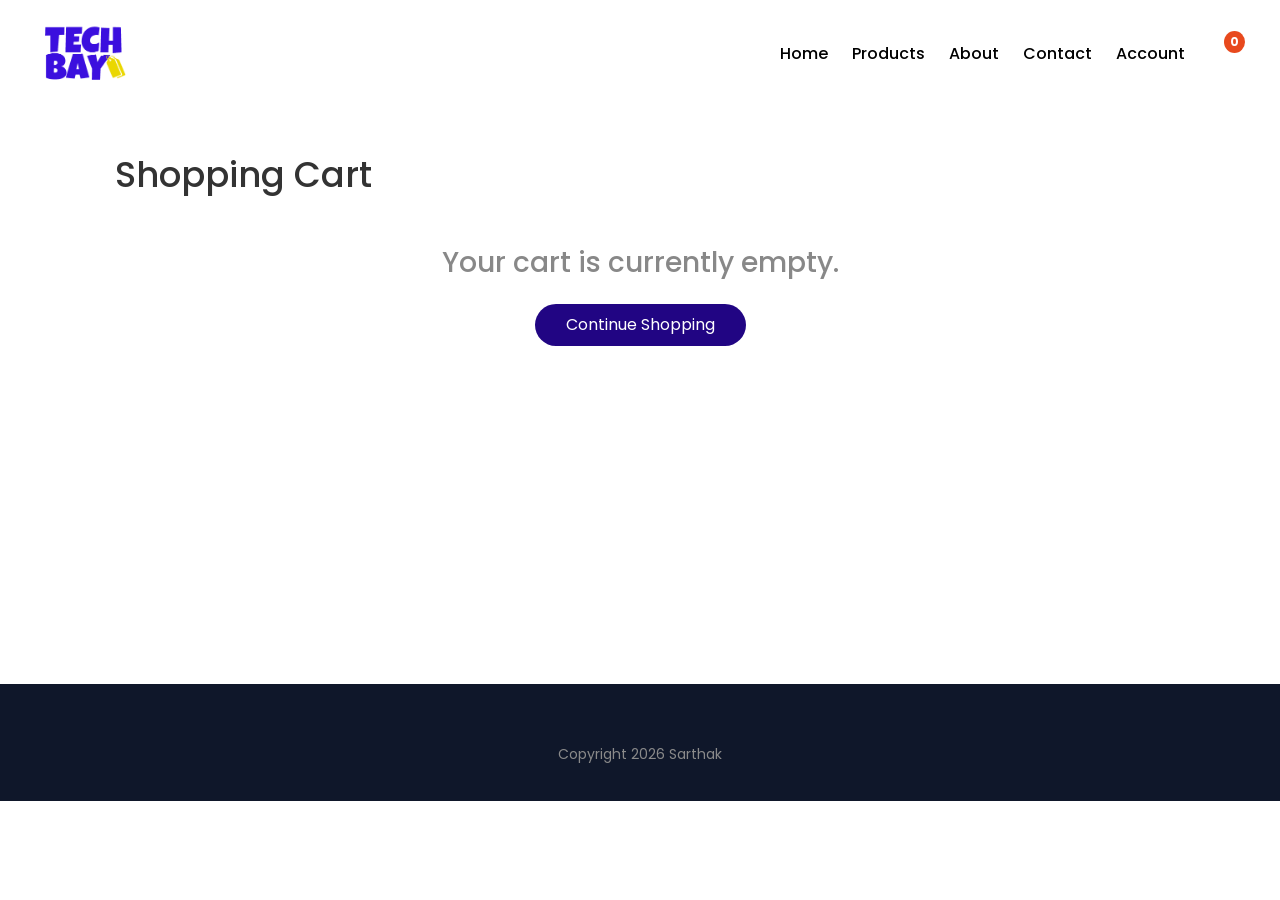
<file: cart.html>
<!DOCTYPE html>
<html lang="en">

<head>
    <meta charset="UTF-8">
    <meta name="viewport" content="width=device-width, initial-scale=1.0">
    <link rel="stylesheet" href="https://stackpath.bootstrapcdn.com/bootstrap/4.5.2/css/bootstrap.min.css">
    <link rel="stylesheet" href="style.css">
    <link href="https://fonts.googleapis.com/css2?family=Poppins:wght@300;400;500;600;700&display=swap" rel="stylesheet">
    <link rel="stylesheet" href="https://stackpath.bootstrapcdn.com/font-awesome/4.7.0/css/font-awesome.min.css">
    <title>Your Cart | AuraTech</title>
</head>

<body>
    <div class="container">
        <div class="navbar pt-4">
            <div class="logo">
                <img src="images/logo.png" style="height:60px;" alt="AuraTech Logo">
            </div>
            <nav>
                <ul id="menu-items">
                    <li><a href="index.html">Home</a></li>
                    <li><a href="index2.html">Products</a></li>
                    <li><a href="about.html">About</a></li>
                    <li><a href="contact.html">Contact</a></li>
                    <li><a href="register.html">Account</a></li>
                </ul>
            </nav>
            <div style="position: relative; display: inline-block; cursor: pointer;">
                <a href="cart.html">
                    <img src="images/cart.png" alt="cart" width="30px" height="30px" class="cart-img">
                    <span id="cart-count" style="position: absolute; top: -8px; right: -10px; background: #e8491d; color: white; border-radius: 50%; padding: 2px 6px; font-size: 12px; font-weight: bold;">0</span>
                </a>
            </div>
        </div>
    </div>

    <div class="small-container cart-page" style="min-height: 50vh; margin-top: 50px; margin-bottom: 80px;">
        <h2 style="text-align: left; margin-bottom: 30px; color: #333;">Shopping Cart</h2>
        
        <table id="cart-table" style="width: 100%; border-collapse: collapse;">
            <thead>
                <tr>
                    <th>Product</th>
                    <th>Quantity</th>
                    <th>Subtotal</th>
                </tr>
            </thead>
            <tbody id="cart-items-container">
                </tbody>
        </table>

        <div class="total-price" id="total-price-container" style="display: none;">
            <table>
                <tr>
                    <td>Subtotal</td>
                    <td id="cart-subtotal">Rs0.00</td>
                </tr>
                <tr>
                    <td>Tax (5%)</td>
                    <td id="cart-tax">Rs0.00</td>
                </tr>
                <tr>
                    <td><strong>Total</strong></td>
                    <td id="cart-total" style="font-weight: bold; color: #210583;">Rs0.00</td>
                </tr>
            </table>
            <div style="text-align: right; margin-top: 20px;">
                <a href="checkout.html" class="btn btn-main">Proceed to Checkout &#8594;</a>
            </div>
        </div>
        
        <div id="empty-cart-message" style="text-align: center; display: none; margin-top: 50px;">
            <h3 style="color: #888;">Your cart is currently empty.</h3>
            <a href="index.html" class="btn btn-main mt-3">Continue Shopping</a>
        </div>
    </div>

    <div class="footer">
        <div class="container">
            <p class="copyright">Copyright 2026 Sarthak</p>
        </div>
    </div>

    <script src="main.js"></script>
</body>
</html>
</file>
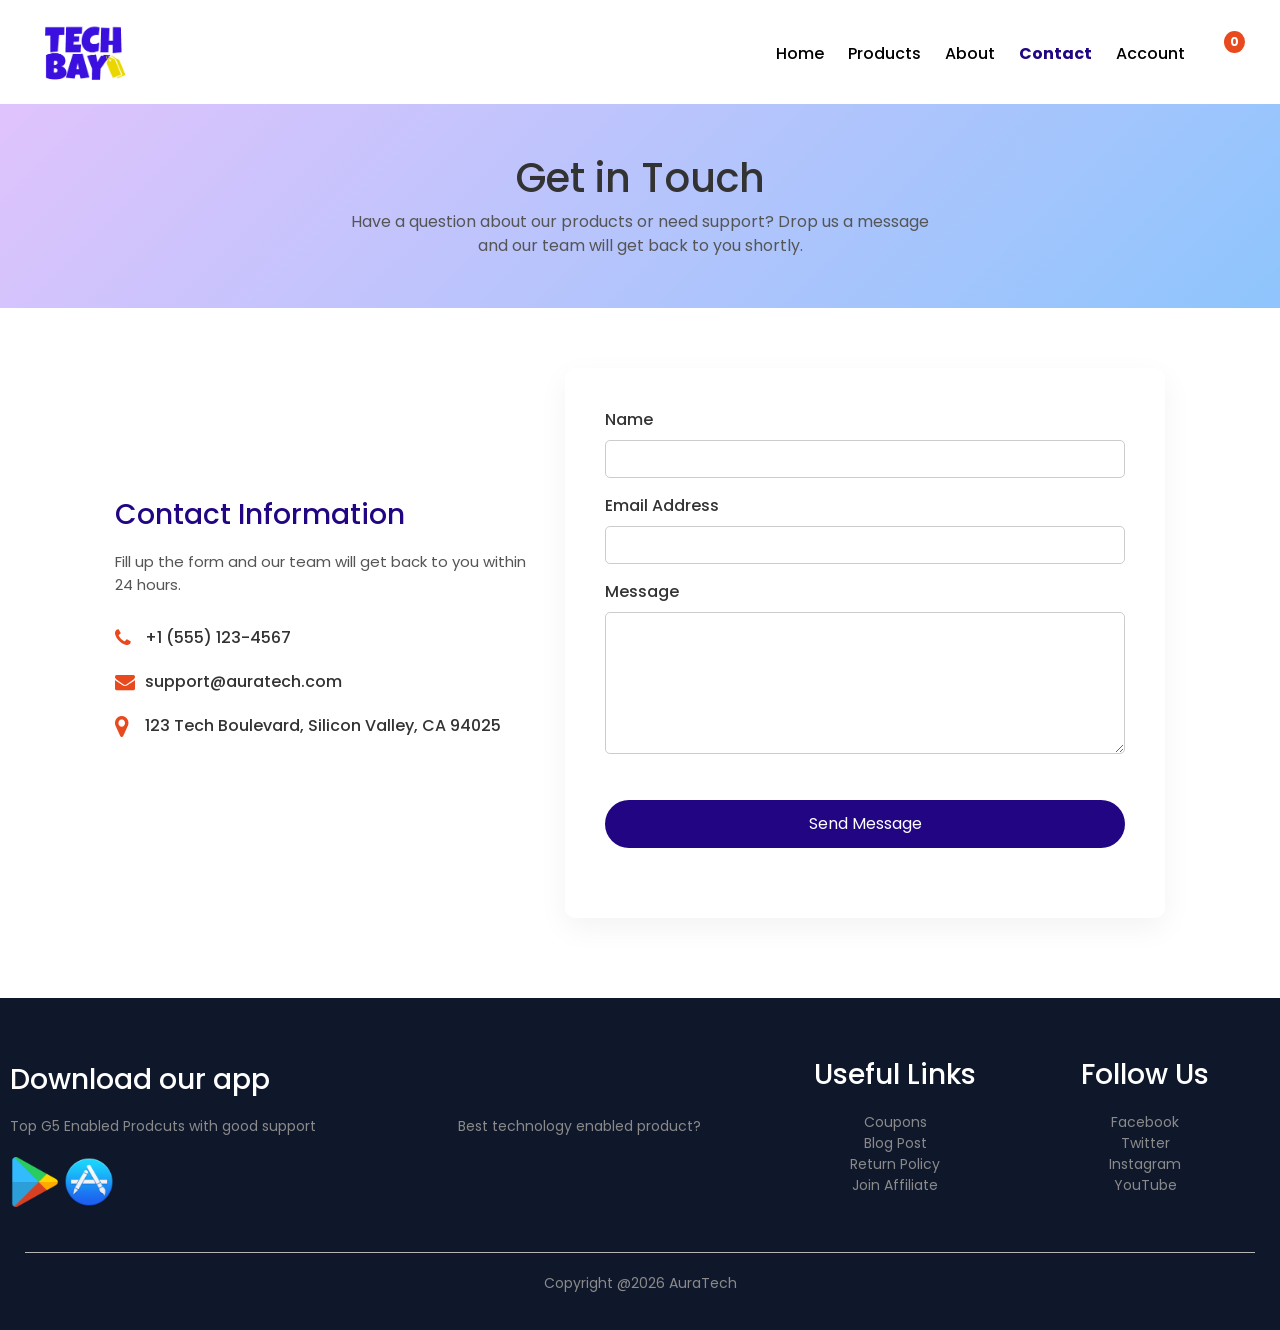
<file: contact.html>
<!DOCTYPE html>
<html lang="en">

<head>
    <meta charset="UTF-8">
    <meta name="viewport" content="width=device-width, initial-scale=1.0">
    <link rel="stylesheet" href="https://stackpath.bootstrapcdn.com/bootstrap/4.5.2/css/bootstrap.min.css">
    <link rel="stylesheet" href="style.css">
    <link href="https://fonts.googleapis.com/css2?family=Poppins:wght@300;400;500;600;700&display=swap" rel="stylesheet">
    <link rel="stylesheet" href="https://stackpath.bootstrapcdn.com/font-awesome/4.7.0/css/font-awesome.min.css">
    <title>Contact Us | AuraTech</title>
</head>

<body>
    <div class="container">
        <div class="navbar pt-4">
            <div class="logo">
                <img src="images/logo.png" style="height:60px;" alt="AuraTech Logo">
            </div>
            <nav>
                <ul id="menu-items">
                    <li><a href="index.html">Home</a></li>
                    <li><a href="index2.html">Products</a></li>
                    <li><a href="about.html">About</a></li>
                    <li><a href="contact.html" style="font-weight: 700; color: #210583;">Contact</a></li>
                    <li><a href="register.html">Account</a></li>
                </ul>
            </nav>
            <div style="position: relative; display: inline-block; cursor: pointer;">
                <a href="cart.html">
                    <img src="images/cart.png" alt="cart" width="30px" height="30px" class="cart-img">
                    <span id="cart-count" style="position: absolute; top: -8px; right: -10px; background: #e8491d; color: white; border-radius: 50%; padding: 2px 6px; font-size: 12px; font-weight: bold;">0</span>
                </a>
            </div>
        </div>
    </div>

    <div class="header" style="padding: 50px 0; text-align: center;">
        <div class="container">
            <h1 style="color: #333; font-size: 40px;">Get in Touch</h1>
            <p style="color: #555; max-width: 600px; margin: 0 auto;">Have a question about our products or need support? Drop us a message and our team will get back to you shortly.</p>
        </div>
    </div>

    <div class="small-container" style="margin-top: 60px; margin-bottom: 80px;">
        <div class="row">
            
            <div class="col-md-5" style="margin-bottom: 30px;">
                <h3 style="color: #210583; margin-bottom: 20px;">Contact Information</h3>
                <p style="color: #555; font-size: 15px; margin-bottom: 30px;">Fill up the form and our team will get back to you within 24 hours.</p>
                
                <div style="display: flex; align-items: center; margin-bottom: 20px;">
                    <i class="fa fa-phone" style="font-size: 20px; color: #e8491d; width: 30px;"></i>
                    <span style="color: #333; font-weight: 500;">+1 (555) 123-4567</span>
                </div>
                <div style="display: flex; align-items: center; margin-bottom: 20px;">
                    <i class="fa fa-envelope" style="font-size: 20px; color: #e8491d; width: 30px;"></i>
                    <span style="color: #333; font-weight: 500;">support@auratech.com</span>
                </div>
                <div style="display: flex; align-items: center; margin-bottom: 20px;">
                    <i class="fa fa-map-marker" style="font-size: 24px; color: #e8491d; width: 30px;"></i>
                    <span style="color: #333; font-weight: 500;">123 Tech Boulevard, Silicon Valley, CA 94025</span>
                </div>
            </div>

            <div class="col-md-7">
                <div style="background: #fff; padding: 40px; border-radius: 10px; box-shadow: 0 10px 30px rgba(0,0,0,0.05);">
                    
                    <script type="text/javascript">var submitted=false;</script>
                    <iframe name="hidden_iframe" id="hidden_iframe" style="display:none;" onload="if(submitted) {document.getElementById('success-msg').style.display='block'; document.getElementById('ss-form').reset();}"></iframe>
                    
                    <form action="https://docs.google.com/forms/d/e/1FAIpQLSdOtaH4jL6b_o-L-6972Y52Jq_8dGfA7D18S7Bv7pB_5S9XmA/formResponse" method="post" id="ss-form" target="hidden_iframe" onsubmit="submitted=true;">
                        
                        <div class="form-group">
                            <label style="font-weight: 500; color: #333;">Name</label>
                            <input type="text" name="entry.2005620554" class="form-control" style="padding: 10px; border-radius: 5px; border: 1px solid #ccc;" required>
                        </div>
                        
                        <div class="form-group">
                            <label style="font-weight: 500; color: #333;">Email Address</label>
                            <input type="email" name="entry.1045781291" class="form-control" style="padding: 10px; border-radius: 5px; border: 1px solid #ccc;" required>
                        </div>
                        
                        <div class="form-group">
                            <label style="font-weight: 500; color: #333;">Message</label>
                            <textarea name="entry.839337160" class="form-control" rows="5" style="padding: 10px; border-radius: 5px; border: 1px solid #ccc;" required></textarea>
                        </div>
                        
                        <input name="draftResponse" type="hidden" value="[,,&quot;3698745647546576630&quot;]">
                        <input name="pageHistory" type="hidden" value="0">
                        <input name="fbzx" type="hidden" value="3698745647546576630">
                        
                        <button type="submit" class="btn btn-main" style="width: 100%; border: none; padding: 12px; font-size: 16px;">Send Message</button>
                    </form>

                    <div id="success-msg" style="display: none; margin-top: 20px; padding: 15px; background: #d4edda; color: #155724; border-radius: 5px; text-align: center;">
                        <strong>Thank You!</strong> Your message has been sent successfully.
                    </div>
                </div>
            </div>

        </div>
    </div>

    <div class="footer">
        <div class="container">
            <div class="row">
                <div class="footer-col-1">
                    <h3>Download our app</h3>
                    <p>Top G5 Enabled Prodcuts with good support</p>
                    <div class="app-logo">
                        <img src="images/playstore.png" alt="">
                        <img src="images/appstore.png" alt="">
                    </div>
                </div>
                <div class="footer-col-2">
                    <p>Best technology enabled product?</p>
                </div>
                <div class="footer-col-3">
                    <h3>Useful Links</h3>
                    <ul>
                        <li>Coupons</li>
                        <li>Blog Post</li>
                        <li>Return Policy</li>
                        <li>Join Affiliate</li>
                    </ul>
                </div>
                <div class="footer-col-4">
                    <h3>Follow Us</h3>
                    <ul>
                        <li>Facebook</li>
                        <li>Twitter</li>
                        <li>Instagram</li>
                        <li>YouTube</li>
                    </ul>
                </div>
            </div>
            <hr>
            <p class="copyright">Copyright @2026 AuraTech</p>
        </div>
    </div>

    <script src="main.js"></script>
</body>
</html>
</file>
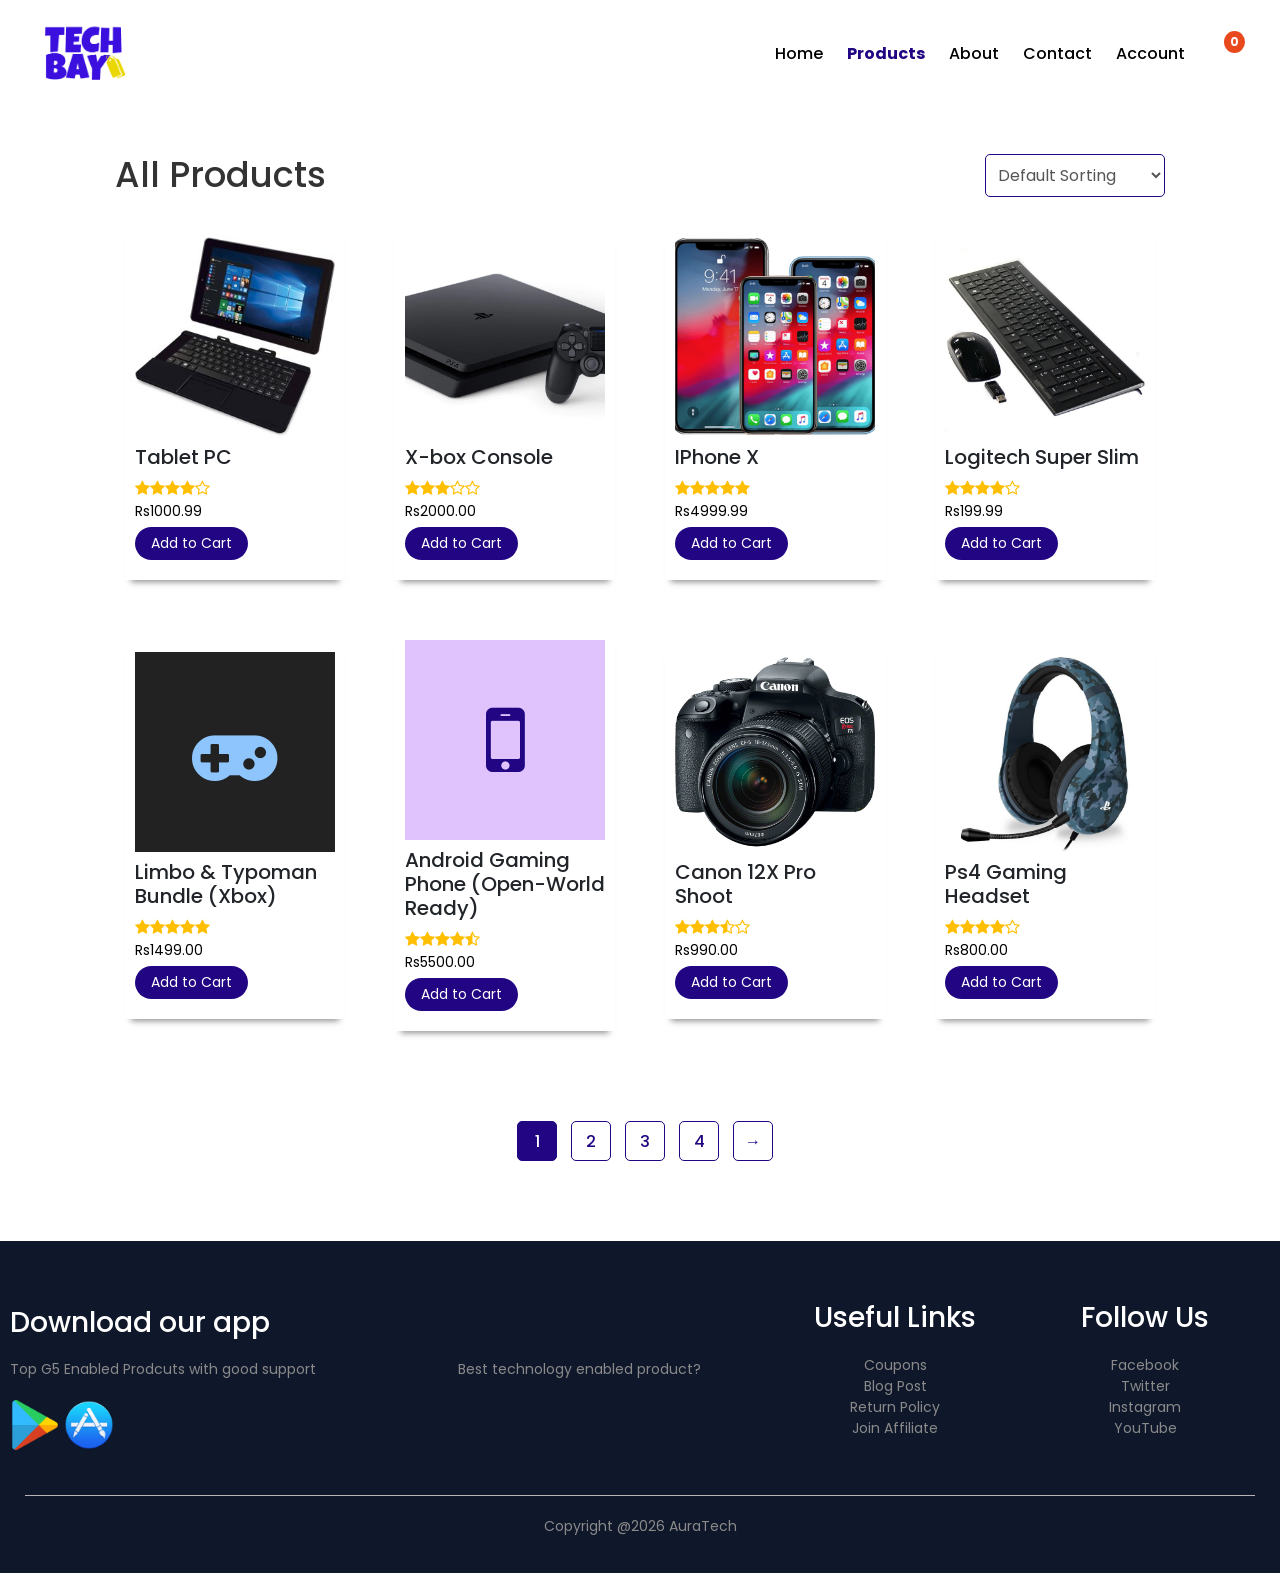
<file: index2.html>
<!DOCTYPE html>
<html lang="en">

<head>
    <meta charset="UTF-8">
    <meta name="viewport" content="width=device-width, initial-scale=1.0">
    <link rel="stylesheet" href="https://stackpath.bootstrapcdn.com/bootstrap/4.5.2/css/bootstrap.min.css">
    <link rel="stylesheet" href="style.css">
    <link href="https://fonts.googleapis.com/css2?family=Poppins:wght@300;400;500;600;700&display=swap" rel="stylesheet">
    <link rel="stylesheet" href="https://stackpath.bootstrapcdn.com/font-awesome/4.7.0/css/font-awesome.min.css">
    <title>All Products | AuraTech</title>
</head>

<body>
    <div class="container">
        <div class="navbar pt-4">
            <div class="logo">
                <img src="images/logo.png" style="height:60px;" alt="AuraTech Logo">
            </div>
            <nav>
                <ul id="menu-items">
                    <li><a href="index.html">Home</a></li>
                    <li><a href="index2.html" style="font-weight: 700; color: #210583;">Products</a></li>
                    <li><a href="about.html">About</a></li>
                    <li><a href="contact.html">Contact</a></li>
                    <li><a href="register.html">Account</a></li>
                </ul>
            </nav>
            <div style="position: relative; display: inline-block; cursor: pointer;">
                <a href="cart.html">
                    <img src="images/cart.png" alt="cart" width="30px" height="30px" class="cart-img">
                    <span id="cart-count" style="position: absolute; top: -8px; right: -10px; background: #e8491d; color: white; border-radius: 50%; padding: 2px 6px; font-size: 12px; font-weight: bold;">0</span>
                </a>
            </div>
        </div>
    </div>

    <div class="small-container">
        <div class="row row-2" style="justify-content: space-between; margin: 50px auto 30px; align-items: center;">
            <h2 style="color: #333; margin: 0;">All Products</h2>
            <select class="sort-dropdown">
                <option>Default Sorting</option>
                <option>Sort by price</option>
                <option>Sort by popularity</option>
                <option>Sort by rating</option>
                <option>Sort by sale</option>
            </select>
        </div>

        <div class="row">
            <div class="col-4 box-container" style="height: auto; padding-bottom: 20px;">
                <img src="images/power-tab.jpeg" alt="tablet pc" style="height: 200px; object-fit: cover;">
                <h5 class="product_name mt-2">Tablet PC</h5>
                <div class="rating">
                    <i class="fa fa-star"></i><i class="fa fa-star"></i><i class="fa fa-star"></i><i class="fa fa-star"></i><i class="fa fa-star-o"></i>
                </div>
                <p class="price_name" style="margin-bottom: 5px;">Rs1000.99</p>
                <button class="btn btn-main add-to-cart" style="margin: 0; padding: 5px 15px; font-size: 14px;">Add to Cart</button>
            </div>

            <div class="col-4 box-container" style="height: auto; padding-bottom: 20px;">
                <img src="images/ps4-gaming.jpg" alt="Gaming console" style="height: 200px; object-fit: cover;">
                <h5 class="product_name mt-2">X-box Console</h5>
                <div class="rating">
                    <i class="fa fa-star"></i><i class="fa fa-star"></i><i class="fa fa-star"></i><i class="fa fa-star-o"></i><i class="fa fa-star-o"></i>
                </div>
                <p class="price_name" style="margin-bottom: 5px;">Rs2000.00</p>
                <button class="btn btn-main add-to-cart" style="margin: 0; padding: 5px 15px; font-size: 14px;">Add to Cart</button>
            </div>

            <div class="col-4 box-container" style="height: auto; padding-bottom: 20px;">
                <img src="images/iphonex-phone.jpg" alt="Iphone X" style="height: 200px; object-fit: cover;">
                <h5 class="product_name mt-2">IPhone X</h5>
                <div class="rating">
                    <i class="fa fa-star"></i><i class="fa fa-star"></i><i class="fa fa-star"></i><i class="fa fa-star"></i><i class="fa fa-star"></i>
                </div>
                <p class="price_name" style="margin-bottom: 5px;">Rs4999.99</p>
                <button class="btn btn-main add-to-cart" style="margin: 0; padding: 5px 15px; font-size: 14px;">Add to Cart</button>
            </div>

            <div class="col-4 box-container" style="height: auto; padding-bottom: 20px;">
                <img src="images/keyboard.jpg" alt="keyboard" style="height: 200px; object-fit: cover;">
                <h5 class="product_name mt-2">Logitech Super Slim</h5>
                <div class="rating">
                    <i class="fa fa-star"></i><i class="fa fa-star"></i><i class="fa fa-star"></i><i class="fa fa-star"></i><i class="fa fa-star-o"></i>
                </div>
                <p class="price_name" style="margin-bottom: 5px;">Rs199.99</p>
                <button class="btn btn-main add-to-cart" style="margin: 0; padding: 5px 15px; font-size: 14px;">Add to Cart</button>
            </div>

            <div class="col-4 box-container" style="height: auto; padding-bottom: 20px;">
                <div style="background: #222; height: 200px; display: flex; align-items: center; justify-content: center;">
                    <i class="fa fa-gamepad" style="font-size: 80px; color: #8ec5fc;"></i>
                </div>
                <h5 class="product_name mt-2">Limbo & Typoman Bundle (Xbox)</h5>
                <div class="rating">
                    <i class="fa fa-star"></i><i class="fa fa-star"></i><i class="fa fa-star"></i><i class="fa fa-star"></i><i class="fa fa-star"></i>
                </div>
                <p class="price_name" style="margin-bottom: 5px;">Rs1499.00</p>
                <button class="btn btn-main add-to-cart" style="margin: 0; padding: 5px 15px; font-size: 14px;">Add to Cart</button>
            </div>

            <div class="col-4 box-container" style="height: auto; padding-bottom: 20px;">
                <div style="background: #e0c3fc; height: 200px; display: flex; align-items: center; justify-content: center;">
                    <i class="fa fa-mobile" style="font-size: 90px; color: #210583;"></i>
                </div>
                <h5 class="product_name mt-2">Android Gaming Phone (Open-World Ready)</h5>
                <div class="rating">
                    <i class="fa fa-star"></i><i class="fa fa-star"></i><i class="fa fa-star"></i><i class="fa fa-star"></i><i class="fa fa-star-half-o"></i>
                </div>
                <p class="price_name" style="margin-bottom: 5px;">Rs5500.00</p>
                <button class="btn btn-main add-to-cart" style="margin: 0; padding: 5px 15px; font-size: 14px;">Add to Cart</button>
            </div>
            
            <div class="col-4 box-container" style="height: auto; padding-bottom: 20px;">
                <img src="images/canon-cam.jpg" alt="Camera" style="height: 200px; object-fit: cover;">
                <h5 class="product_name mt-2">Canon 12X Pro Shoot</h5>
                <div class="rating">
                    <i class="fa fa-star"></i><i class="fa fa-star"></i><i class="fa fa-star"></i><i class="fa fa-star-half-o"></i><i class="fa fa-star-o"></i>
                </div>
                <p class="price_name" style="margin-bottom: 5px;">Rs990.00</p>
                <button class="btn btn-main add-to-cart" style="margin: 0; padding: 5px 15px; font-size: 14px;">Add to Cart</button>
            </div>

            <div class="col-4 box-container" style="height: auto; padding-bottom: 20px;">
                <img src="images/ps4-headset.jpg" alt="Gaming Headset" style="height: 200px; object-fit: cover;">
                <h5 class="product_name mt-2">Ps4 Gaming Headset</h5>
                <div class="rating">
                    <i class="fa fa-star"></i><i class="fa fa-star"></i><i class="fa fa-star"></i><i class="fa fa-star"></i><i class="fa fa-star-o"></i>
                </div>
                <p class="price_name" style="margin-bottom: 5px;">Rs800.00</p>
                <button class="btn btn-main add-to-cart" style="margin: 0; padding: 5px 15px; font-size: 14px;">Add to Cart</button>
            </div>
        </div>

        <div class="page-btn">
            <span class="active-page">1</span>
            <span>2</span>
            <span>3</span>
            <span>4</span>
            <span>&#8594;</span>
        </div>
    </div>

    <div class="footer">
        <div class="container">
            <div class="row">
                <div class="footer-col-1">
                    <h3>Download our app</h3>
                    <p>Top G5 Enabled Prodcuts with good support</p>
                    <div class="app-logo">
                        <img src="images/playstore.png" alt="">
                        <img src="images/appstore.png" alt="">
                    </div>
                </div>
                <div class="footer-col-2">
                    <p>Best technology enabled product?</p>
                </div>
                <div class="footer-col-3">
                    <h3>Useful Links</h3>
                    <ul>
                        <li>Coupons</li>
                        <li>Blog Post</li>
                        <li>Return Policy</li>
                        <li>Join Affiliate</li>
                    </ul>
                </div>
                <div class="footer-col-4">
                    <h3>Follow Us</h3>
                    <ul>
                        <li>Facebook</li>
                        <li>Twitter</li>
                        <li>Instagram</li>
                        <li>YouTube</li>
                    </ul>
                </div>
            </div>
            <hr>
            <p class="copyright">Copyright @2026 AuraTech</p>
        </div>
    </div>

    <script src="main.js"></script>
</body>
</html>
</file>
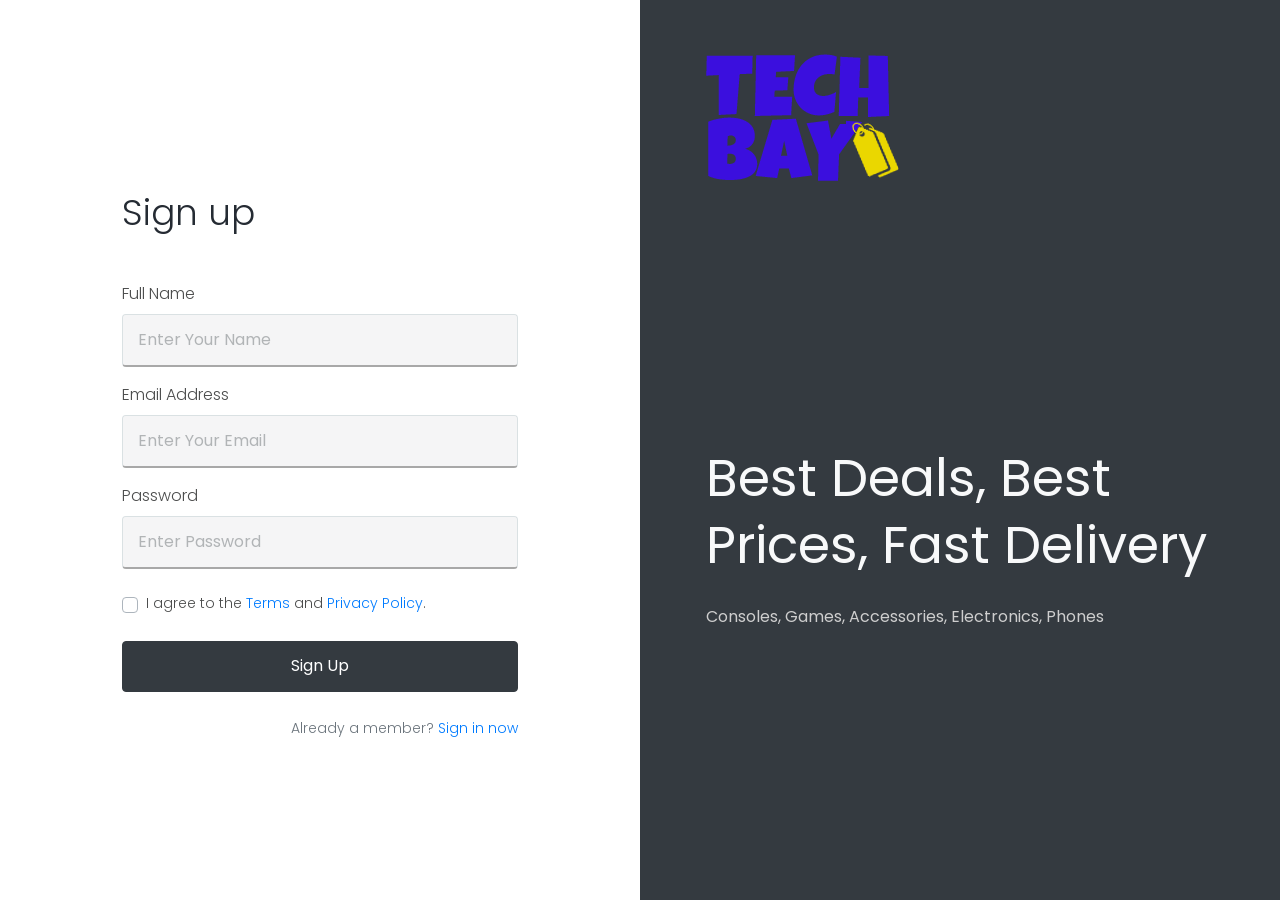
<file: register.html>
<html lang="en"><head>
    <meta charset="UTF-8">
    <meta http-equiv="X-UA-Compatible" content="IE=edge">
    <meta name="viewport" content="width=device-width, initial-scale=1, minimum-scale=1.0, shrink-to-fit=no">
    <link href="images/favicon.png" rel="icon">
    <title>Oxyy - Login and Register Form Html Template</title>
    <meta name="description" content="Login and Register Form Html Template">
    <meta name="author" content="harnishdesign.net">
    
    <!-- Web Fonts
    ========================= -->
    <link rel="stylesheet" href="https://fonts.googleapis.com/css?family=Poppins:100,200,300,400,500,600,700,800,900" type="text/css">
    
    <!-- Stylesheet
    ========================= -->
    <link rel="stylesheet" type="text/css" href="https://stackpath.bootstrapcdn.com/bootstrap/4.5.2/css/bootstrap.min.css">
    <link rel="stylesheet" type="text/css" href="https://stackpath.bootstrapcdn.com/font-awesome/4.7.0/css/font-awesome.min.css">
    <link rel="stylesheet" type="text/css" href="enhanced.css">
    <!-- Colors Css -->
    <link id="color-switcher" type="text/css" rel="stylesheet" href="#">
    </head>
    <body>
    <div id="main-wrapper" class="oxyy-login-register">
      <div class="container-fluid px-0">
        <div class="row no-gutters min-vh-100"> 
          <!-- Register Form
          ========================= -->
          <div class="col-md-6 d-flex flex-column align-items-center order-2 order-md-1">
            <div class="container pt-5">
              <div class="row">
                <div class="col-11 col-md-10 mx-auto">
                  
                </div>
              </div>
            </div>
            <div class="container my-auto py-5">
              <div class="row">
                <div class="col-11 col-md-10 col-lg-9 col-xl-8 mx-auto">
                  <h3 class="font-weight-300 text-9 mb-5">Sign up</h3>
                  <form id="registerForm" method="post">
                    <div class="form-group font-weight-300">
                      <label for="fullName">Full Name</label>
                      <input type="text" class="form-control bg-light" id="fullName" required="" placeholder="Enter Your Name">
                    </div>
                    <div class="form-group font-weight-300">
                      <label for="emailAddress">Email Address</label>
                      <input type="email" class="form-control bg-light" id="emailAddress" required="" placeholder="Enter Your Email">
                    </div>
                    <div class="form-group font-weight-300">
                      <label for="loginPassword">Password</label>
                      <input type="password" class="form-control bg-light" id="loginPassword" required="" placeholder="Enter Password">
                    </div>
                    <div class="form-group font-weight-300 mt-4">
                      <div class="form-check text-2 custom-control custom-checkbox">
                        <input id="agree" name="agree" class="custom-control-input" type="checkbox">
                        <label class="custom-control-label" for="agree">I agree to the <a href="#">Terms</a> and <a href="#">Privacy Policy</a>.</label>
                      </div>
                    </div>
                    <button class="btn btn-dark btn-block shadow-none font-weight-400 my-4" type="submit">Sign Up</button>
                  </form>
                  <p class="text-right text-2 text-muted font-weight-300">Already a member? <a class="btn-link font-weight-300" href="login-9.html">Sign in now</a></p>
                </div>
              </div>
            </div>
          </div>
          <!-- Register Form End --> 
          
          <!-- Welcome Text
          ========================= -->
          <div class="col-md-6 bg-dark order-1 order-md-2">
            <div class="container h-100 d-flex flex-column">
              <div class="row no-gutters">
                <div class="col-11 col-md-10 mx-auto">
                  <div class="logo mt-5 mb-5 mb-md-0"> <a class="d-flex" href="index.html" title="Oxyy"><img src="images/logo.png" alt="Oxyy"></a> </div>
                </div>
              </div>
              <div class="row no-gutters my-auto">
                <div class="col-11 col-md-10 mx-auto">
                  <h1 class="text-13 font-weight-400 mb-4 text-light">Best Deals, Best Prices, Fast Delivery</h1>
                  <p style="color: #cecece;">Consoles, Games, Accessories, Electronics, Phones</p>
                </div>
              </div>
            </div>
          </div>
          <!-- Welcome Text End --> 
        </div>
      </div>
    </div>
    
    <!-- Script --> 
    <script src="https://code.jquery.com/jquery-3.5.1.min.js" integrity="sha256-9/aliU8dGd2tb6OSsuzixeV4y/faTqgFtohetphbbj0=" crossorigin="anonymous"></script>
    <script src="https://stackpath.bootstrapcdn.com/bootstrap/4.5.2/js/bootstrap.min.js"></script> 
    <!-- <script src="https://cdnjs.cloudflare.com/ajax/libs/popper.js/2.6.0/umd/popper.min.js" integrity="sha512-BmM0/BQlqh02wuK5Gz9yrbe7VyIVwOzD1o40yi1IsTjriX/NGF37NyXHfmFzIlMmoSIBXgqDiG1VNU6kB5dBbA==" crossorigin="anonymous"></script> -->
    <!-- Style Switcher --> 
    <!-- <script src="js/switcher.min.js"></script>  -->
    <!-- <script src="js/theme.js"></script> -->
    
    </body></html>
</file>
<file: style.css>
*{
    margin:0;
    padding: 0;
    box-sizing: border-box;
}
body{
    font-family: 'Poppins', sans-serif;
}

.navbar{
    display: flex;
    align-items: center;
    padding: 20px;
} 

.price_name{
    color: #000;
}

nav{
    flex: 1;
    text-align: right;
}

nav ul{
    display: inline-block;
    list-style-type: none;
}

nav ul li {
    display: inline-block;
    margin-right: 20px;
}

/* This is the new rule that makes the links black */
nav ul li a {
    color: #000000;
    text-decoration: none;
    font-weight: 500; 
}

a {
    text-decoration: none;
    color: #000000; /* Also updated the general 'a' tag to be black instead of white/gray */
}

p{
    color: rgb(194, 181, 181);
}

.header {
    background: linear-gradient(135deg, #e0c3fc 0%, #8ec5fc 100%); 
}

.header .row{
    margin-top: 70px;
}

.container{
    max-width: 1300px;
    margin: auto;
    padding-left: 25px;
    padding-right: 25px;
}

.row{
    display: flex;
    align-items: center;
    flex-wrap: wrap;
    justify-content: space-around;   
}

/* .row {
   display: flex;
   flex-wrap: nowrap;
   overflow-x: auto;
   -webkit-overflow-scrolling: touch;
   -ms-overflow-style: -ms-autohiding-scrollbar; 
}

.box-container {
  flex: 0 0 auto; 
} */

.col-2 h1 {
    font-size: 50px;
    line-height: 60px;
    margin: 25px 0;
    color: #333333; 
}

/* .col-2 img{
    max-width: 100%;
    padding: 50px 0;
    height: 450px;
    /* margin-left: 20%; */
    /* place-self: center;
} */ 
.center {
    display: block;
    margin-left: auto;
    margin-right: auto;
    max-width: 100%;
    padding: 50px 0;
    height: 470px;
}

.col-2 h1{
    font-size: 50px;
    line-height: 60px;
    margin: 25px 0;
    color: #ffffff;
}

.btn-main{
    display: inline-block;
    background: #210583;
    color: rgb(255, 255, 255);
    padding: 8px 30px;
    margin: 30px 0;
    border-radius: 30px;
    transition: background 0.5s;
}

.cart-img{
  filter: invert(100%);
  -webkit-filter: invert(100%);
}

.btn-main:hover{
    background-color: #170653;

}

.categories{
    margin: 60px 0;
}

.col-3{
    flex-basis: 30%;
    min-width: 250px;
    margin-bottom: 30px;
}

.col-3 img{
    width: 100%;
}

.small-container{
    max-width: 1080px;
    margin: auto;
    padding-left: 15px;
    padding-right: 15px;
}

.small-container h2{
    text-align: center;
    margin-bottom: 30px;
    font-size: 2.2rem;
}

.col-4{
    flex-basis: 50%;
    padding: 10px;
    max-width: 220px;
    margin-bottom: 50px;
    transition: transform 0.5s;
}

.col-4 img{
    width: 100%;
    height: 200px;
}

.title{
    color: rgb(41, 36, 36);
    position: relative;
    line-height: 60px;
}

.box-container {
    height: 340px;
    box-shadow: 0 8px 6px -6px rgba(104, 99, 99, 0.712);  /* Safari 3-4, iOS 4.0.2 - 4.2, Android 2.3+ */
 /* Opera 10.5, IE 9, Firefox 4+, Chrome 6+, iOS 5 */
}


.title::after{
    content: '';
    background: #210583;
    width: 80px;
    height: 5px;
    border-radius: 5px;
    position: absolute;
    bottom: 0;
    left: 50%;
    transform: translateX(-50%);
}

h4{
    color: #555;
    font-weight: normal;
}

.col-4 p{
    font-size: 14px;
}

.rating .fa{
    color: #ffbf00
}

.col-4:hover{
    transform: translateY(-5px);
}

.col-4 img:hover{
    background: url(./techbg.jpg);
}
 
.box-container .image-overlay {
    background: rgba(0,0,0,0.7);
    position: absolute;
    height: 100%;
    width: 100%;
    left: 0;
    top: 0;
    bottom: 0;
    right: 0;
    opacity: 0;
    -webkit-transition: all 0.4s ease-in-out 0s;
    -moz-transition: all 0.4s ease-in-out 0s;
    transition: all 0.4s ease-in-out 0s;
}

.box-container:hover .image-overlay{
    opacity: 1;
}

  .content-details {
    position: absolute;
    text-align: center;
    padding-left: 1em;
    padding-right: 1em;
    width: 100%;
    top: 50%;
    left: 50%;
    opacity: 0;
    -webkit-transform: translate(-50%, -50%);
    -moz-transform: translate(-50%, -50%);
    transform: translate(-50%, -50%);
    -webkit-transition: all 0.3s ease-in-out 0s;
    -moz-transition: all 0.3s ease-in-out 0s;
    transition: all 0.3s ease-in-out 0s;
  }
   
  .box-container:hover .content-details{
    top: 50%;
    left: 50%;
    opacity: 1;
  }
   
  .content-details h3{
    color: #fff;
    font-weight: 300;
    margin-bottom: 0.5em;
  }
   
  .content-details p{
    color: #fff;
    font-size: 0.8em;
  }
   
  .fadeIn-bottom{
    top: 80%;
  }
   
  .fadeIn-top{
    top: 20%;
  }
   
  .fadeIn-left{
    left: 20%;
  }
   
  .fadeIn-right{
    left: 80%;
  }

/* google maps */
 #map {
    height: 400px;  /* The height is 400 pixels */
    width: 100%;  /* The width is the width of the web page */
}
/* ----offer--- */
.offer{
    background-color: #000;
    margin-top: 80px;
    padding: 30px 0;
}

.col-2 .offer-img{
    padding: 50px;
    width: 32rem;
}

small{
    color: #555
}

/* --------brands--------- */
.brands{
    margin: 100px auto;
}

.col-5{
    width: 100px;
}

.col-5 img{
    height: 50px;
    width: 100%;
    cursor: pointer;
    filter: grayscale(100%);
}

.col-5 img:hover{
    filter: grayscale(0);
}


/* -------footer------ */
.footer {
    background: #0f172a; /* Deep slate/navy blue */
    color: #8a8a8a;
    font-size: 14px;
    padding: 60px 0 20px;
}

.footer p {
    color: #8a8a8a;
}

.footer h3 {
    color: #ffffff; /* Keeps headings crisp and readable */
    margin-bottom: 20px;
}

.footer-col-1, .footer-col-2, .footer-col-3, .footer-col-4 {
    min-width: 250px;
    margin-bottom: 20px;
}

.footer-col-1 {
    flex-basis: 30%;
}

.footer-col-2 {
    flex: 1;
    text-align: center;
}

.footer-col-2 img {
    width: 180px;
    margin-bottom: 20px;
}

.footer-col-3, .footer-col-4 {
    flex-basis: 12%;
    text-align: center;
}

.footer ul {
    text-decoration: none;
    list-style: none;
}

.app-logo {
    margin-top: 20px;
}

.app-logo img {
    height: 50px;
    width: 50px;
}

.footer hr {
    border: none;
    background: #b5b5b5;
    height: 1px;
    margin: 20px 0;
}

.copyright {
    text-align: center;
}
/* --- About Page Specific Styles --- */
.hobby-item {
    background: #f9f9fc;
    padding: 20px;
    border-radius: 8px;
    border-left: 4px solid #210583;
}

.hobby-item h4 {
    font-size: 18px;
    color: #333;
    font-weight: 600;
}

.hobby-item p {
    margin-bottom: 0;
    font-size: 14px;
}
/* ------------ media query for menu -------------------- */

@media only screen and (max-width: 800px){
    nav ul{
        position: absolute;
        top: 70px;
        left: 0;
        background: #333;
        width: 100%;
        overflow: hidden;
        transition: maxHeight 0.5s;
    }
    nav ul li{
        display: block;
        margin-right: 50px;
        margin-top: 10px;
        margin-bottom: 10px;
    }

    nav ul li a{
        color: #fff;
    }
    .menu-icon{
        display: block;
        cursor: pointer;
    }
}
/* --- Products Page Specific Styles --- */
.sort-dropdown {
    border: 1px solid #210583;
    padding: 8px;
    border-radius: 5px;
    outline: none;
    font-family: 'Poppins', sans-serif;
    color: #555;
    background: #fff;
}

.sort-dropdown:focus {
    box-shadow: 0 0 5px #8ec5fc;
}

.page-btn {
    margin: 40px auto 80px;
    text-align: center;
}

.page-btn span {
    display: inline-block;
    border: 1px solid #210583;
    margin-left: 10px;
    width: 40px;
    height: 40px;
    text-align: center;
    line-height: 40px;
    cursor: pointer;
    border-radius: 5px;
    color: #210583;
    font-weight: 500;
    transition: background 0.3s, color 0.3s;
}

.page-btn span:hover, .page-btn span.active-page {
    background: #210583;
    color: #fff;
}
</file>
<file: enhanced.css>
/*===========================================================

   Template Name: Oxyy - Login and Register Form Html Templates
   Author: Harnish Design
   Template URL: http://demo.harnishdesign.net/html/oxyy
   Author URL: https://themeforest.net/user/harnishdesign
   File Description : Main css file of the template
	
=================================================
  Table of Contents
=================================================

	1. Basic
	2. Helpers Classes
	3. Layouts
	4  Elements
		4.1 Hero Background
		4.2 Nav
		4.3 Tabs
		4.4 Video Play button
	5 Social Icons
	6 Extra
		6.1 Form
		6.2 Form Dark
		6.3 Form Border
		6.4 Form Border Light
		6.5 Vertical Multilple input group
		6.6 Other Bootstrap Specific

=======================================================*/
/* =================================== */
/*  1. Basic Style 
/* =================================== */
body, html {
    height: 100%;
  }
  
  body {
    background: #f1f3f6;
    color: #4c4d4d;
    font-family: "Poppins", sans-serif;
  }

input{
  border-bottom: solid 2px #00000057 !important;
}

  /*-------- Preloader --------*/
  
  @keyframes lds-ellipsis1 {
    0% {
      transform: scale(0);
    }
    100% {
      transform: scale(1);
    }
  }
  @keyframes lds-ellipsis3 {
    0% {
      transform: scale(1);
    }
    100% {
      transform: scale(0);
    }
  }
  @keyframes lds-ellipsis2 {
    0% {
      transform: translate(0, 0);
    }
    100% {
      transform: translate(24px, 0);
    }
  }
  form {
    padding: 0;
    margin: 0;
    display: inline;
  }
  
  img {
    vertical-align: inherit;
  }
  
  a, a:focus {
    color: #007bff;
    -webkit-transition: all 0.2s ease;
    transition: all 0.2s ease;
  }
  
  a:hover, a:active {
    color: #006adb;
    text-decoration: none;
    -webkit-transition: all 0.2s ease;
    transition: all 0.2s ease;
  }
  
  a:focus, a:active,
  .btn:active:focus,
  .btn:focus,
  button:focus,
  button:active {
    outline: none;
  }
  
  p {
    line-height: 1.8;
  }
  
  h1, h3 {
    color: #252b33;
    font-family: "Poppins", sans-serif;
  }
  
  /* =================================== */
  /*  2. Helpers Classes
  /* =================================== */
  /* Box Shadow */
  
  /* Border Radius */
  
  /* Border Size */
  
  /* Text Size */
  .oxyy-login-register .text-2 {
    font-size: 14px !important;
    font-size: 0.875rem !important;
  }
  .oxyy-login-register .text-9 {
    font-size: 36px !important;
    font-size: 2.25rem !important;
  }
  .oxyy-login-register .text-13 {
    font-size: 3.25rem !important;
  }
  @media (max-width: 1200px) {
    .oxyy-login-register .text-13 {
      font-size: calc(1.45rem + 2.4vw)  !important;
    }
  }
   .oxyy-login-register .text-13 {
    line-height: 1.3;
  }
  
  /* Line height */
  
  /* Font Weight */
  .oxyy-login-register .font-weight-300 {
    font-weight: 300 !important;
  }
  .oxyy-login-register .font-weight-400 {
    font-weight: 400 !important;
  }
  
  /* Opacity */
  
  /* Background light */
  
  /* Background Dark */
  .oxyy-login-register hr {
    border-top: 1px solid rgba(16, 85, 96, 0.1);
  }
  
  /* =================================== */
  /*  3. Layouts
  /* =================================== */
  #main-wrapper.oxyy-login-register {
    background: #fff;
  }
  @media (min-width: 1200px) {
    .oxyy-login-register .container {
      max-width: 1170px !important;
    }
  }
  
  /* =================================== */
  /*  4. Elements
  /* =================================== */
  /*=== 4.1 Hero Background ===*/
  
  /* 4.2 Nav */
  
  /*=== 4.3 Tabs ===*/
  
  /* 4.4 Video Play button */
  
  /* =================================== */
  /*  5. Social Icons
  /* =================================== */
  
  /* =================================== */
  /*  6. Extras
  /* =================================== */
  /* 6.1 Form */
  .oxyy-login-register .form-control {
    border-color: #dae1e3;
    font-size: 16px;
    color: #656565;
  }
  .oxyy-login-register .form-control.bg-light {
    background-color: #f5f5f6 !important;
  }
  .oxyy-login-register .form-control.border-light {
    border-color: #f5f5f6 !important;
  }
  .oxyy-login-register .form-control:not(.form-control-sm) {
    padding: .810rem .96rem;
    height: inherit;
  }
  .oxyy-login-register .form-control:focus {
    -webkit-box-shadow: 0 0 5px rgba(128, 189, 255, 0.5);
    box-shadow: 0 0 5px rgba(128, 189, 255, 0.5);
    border-color: #80bdff !important;
  }
  .oxyy-login-register .form-control::-webkit-input-placeholder {
    color: #b1b4b6;
  }
  .oxyy-login-register .form-control:-moz-placeholder {
    /* FF 4-18 */
    color: #b1b4b6;
  }
  .oxyy-login-register .form-control::-moz-placeholder {
    /* FF 19+ */
    color: #b1b4b6;
  }
  .oxyy-login-register .form-control:-ms-input-placeholder, .oxyy-login-register .form-control::-ms-input-placeholder {
    /* IE 10+ */
    color: #b1b4b6;
  }
  
  /* 6.2 Form Dark */
  
  /* 6.3 Form Border (Input with only bottom border)  */
  
  /* 6.4 Form Border Light (Input with only bottom border)  */
  
  /* 6.5 Vertical Multilple input group */
  
  /* 6.6 Other Bootstrap Specific */
  .oxyy-login-register .btn {
    padding: 0.8rem 2.6rem;
    font-weight: 500;
    -webkit-transition: all 0.5s ease;
    transition: all 0.5s ease;
  }
  .oxyy-login-register .btn-sm {
    padding: 0.5rem 1rem;
  }
  .oxyy-login-register .btn:not(.btn-link) {
    -webkit-box-shadow: 0px 5px 15px rgba(0, 0, 0, 0.15);
    box-shadow: 0px 5px 15px rgba(0, 0, 0, 0.15);
  }
  .oxyy-login-register .btn:not(.btn-link):hover {
    -webkit-box-shadow: 0px 5px 15px rgba(0, 0, 0, 0.3);
    box-shadow: 0px 5px 15px rgba(0, 0, 0, 0.3);
    -webkit-transition: all 0.5s ease;
    transition: all 0.5s ease;
  }
  @media (max-width: 575.98px) {
    .oxyy-login-register .btn:not(.btn-sm) {
      padding: .810rem 2rem;
    }
  }
   .oxyy-login-register .btn-link {
    color: #007bff !important;
  }
  .oxyy-login-register .btn-link:hover {
    color: #006adb !important;
  }
  
  .oxyy-login-register .custom-control-input:checked ~ .custom-control-label::before,
  .oxyy-login-register .custom-checkbox .custom-control-input:checked ~ .custom-control-label:before,
  .oxyy-login-register .custom-control-input:checked ~ .custom-control-label:before {
    background-color: #007bff;
    border-color: #007bff;
  }
</file>
